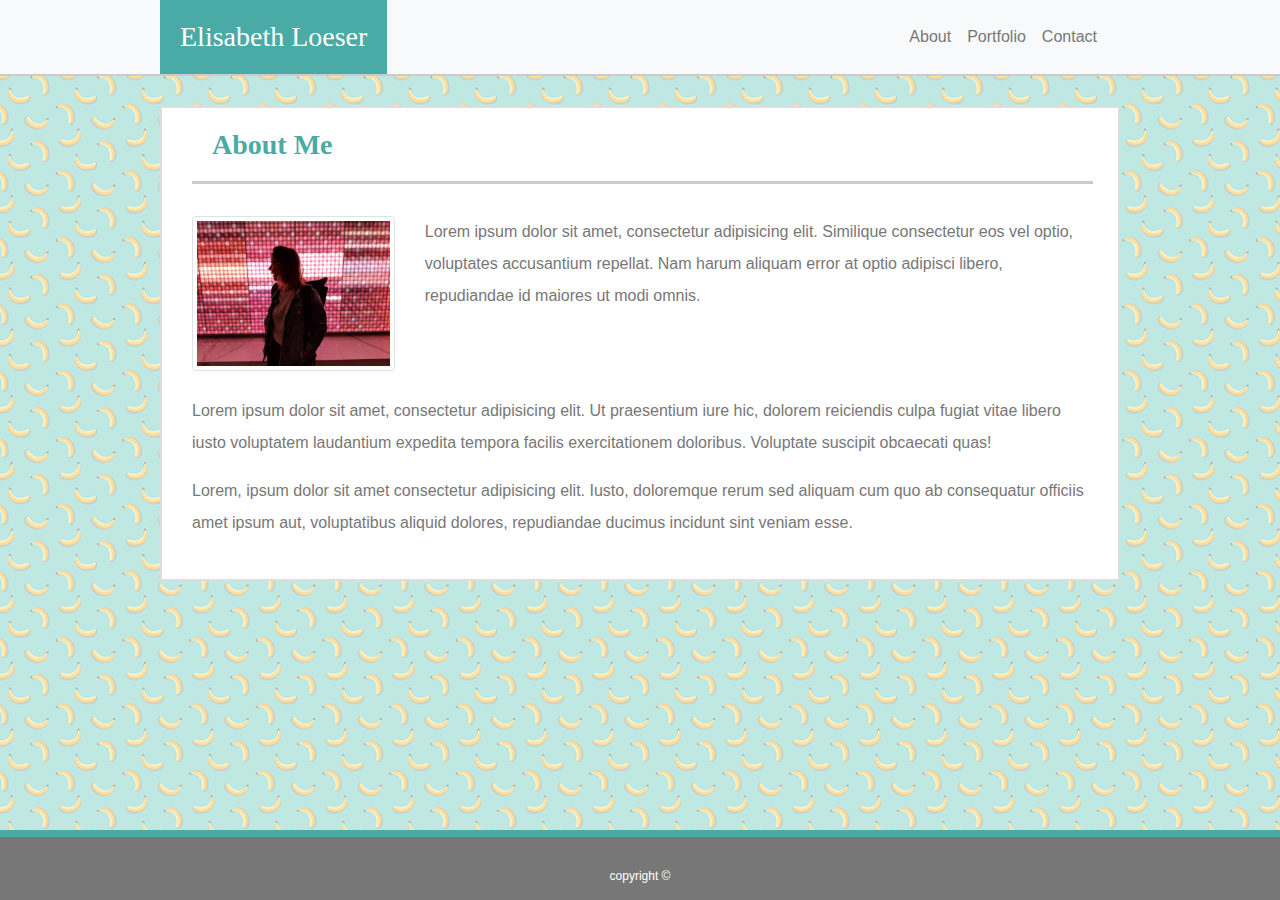
<file: index.html>
<!DOCTYPE html>
<html lang="en">

<head>
    <meta charset="utf-8">
    <meta name="viewport" content="width=device-width, initial-scale=1, shrink-to-fit=no">

    <link rel="stylesheet" href="https://stackpath.bootstrapcdn.com/bootstrap/4.3.1/css/bootstrap.min.css"
        integrity="sha384-ggOyR0iXCbMQv3Xipma34MD+dH/1fQ784/j6cY/iJTQUOhcWr7x9JvoRxT2MZw1T" crossorigin="anonymous">
    <link rel="stylesheet" href="style.css" type="text/css">

</head>

<body background="bananas.png">
    <nav class="navbar navbar-expand-lg navbar-light bg-light">
        <div class="container port-header">
            <a class="navbar-brand" href="index.html">
                <h3 class="port1-heading">Elisabeth Loeser</h3>
            </a>
            <button class="navbar-toggler" type="button" data-toggle="collapse" data-target="#navbarSupportedContent"
                aria-controls="navbarSupportedContent" aria-expanded="false" aria-label="Toggle navigation">
                <span class="navbar-toggler-icon"></span>
            </button>

            <div class="collapse navbar-collapse" id="navbarSupportedContent">
                <ul class="navbar-nav ml-auto">
                    <li class="nav-item">
                        <a class="nav-link" href="index.html">About<span class="sr-only">(current)</span></a>
                    </li>
                    <li class="nav-item">
                        <a class="nav-link" href="portfolio.html">Portfolio</a>
                    </li>
                    <li class="nav-item">
                        <a class="nav-link" href="contact.html" tabindex="-1" aria-disabled="true">Contact</a>
                    </li>
                </ul>
            </div>
        </div>
    </nav>
    <div class="container port-content">
        <div class="row">
            <div class="col-md-12">
                <h3 class="port2-heading">About Me</h3>
            </div>
        </div>
        <br>

        <div class="row">
            <div class="col-md-3">
                <img class="img-thumbnail img-fluid" src="Elli copy.jpg">
            </div>
            <div class="col-md-9">
                <p>Lorem ipsum dolor sit amet, consectetur adipisicing elit. Similique consectetur eos vel optio,
                    voluptates accusantium repellat. Nam harum aliquam error at optio adipisci libero, repudiandae id
                    maiores ut modi omnis.</p>
            </div>
        </div>
        <br>
        <div class="row">
            <div class="col-md-12">
                <p>Lorem ipsum dolor sit amet, consectetur adipisicing elit. Ut praesentium iure hic, dolorem reiciendis
                    culpa fugiat vitae libero iusto voluptatem laudantium expedita tempora facilis exercitationem
                    doloribus. Voluptate suscipit obcaecati quas!</p>
            </div>
        </div>
        <div class="row">
            <div class="col-md-12">
                <p>Lorem, ipsum dolor sit amet consectetur adipisicing elit. Iusto, doloremque rerum sed aliquam cum quo
                    ab consequatur officiis amet ipsum aut, voluptatibus aliquid dolores, repudiandae ducimus incidunt
                    sint veniam esse. </p>
            </div>
        </div>
        <br>

    </div>
    <footer class="footer">
        <div class="container">
            <div row="col-md-12">
                copyright ©
            </div>
        </div>
    </footer>
    <script src="https://code.jquery.com/jquery-3.3.1.slim.min.js"
        integrity="sha384-q8i/X+965DzO0rT7abK41JStQIAqVgRVzpbzo5smXKp4YfRvH+8abtTE1Pi6jizo"
        crossorigin="anonymous"></script>
    <script src="https://cdnjs.cloudflare.com/ajax/libs/popper.js/1.14.7/umd/popper.min.js"
        integrity="sha384-UO2eT0CpHqdSJQ6hJty5KVphtPhzWj9WO1clHTMGa3JDZwrnQq4sF86dIHNDz0W1"
        crossorigin="anonymous"></script>
    <script src="https://stackpath.bootstrapcdn.com/bootstrap/4.3.1/js/bootstrap.min.js"
        integrity="sha384-JjSmVgyd0p3pXB1rRibZUAYoIIy6OrQ6VrjIEaFf/nJGzIxFDsf4x0xIM+B07jRM"
        crossorigin="anonymous"></script>
</body>


</html>
</file>
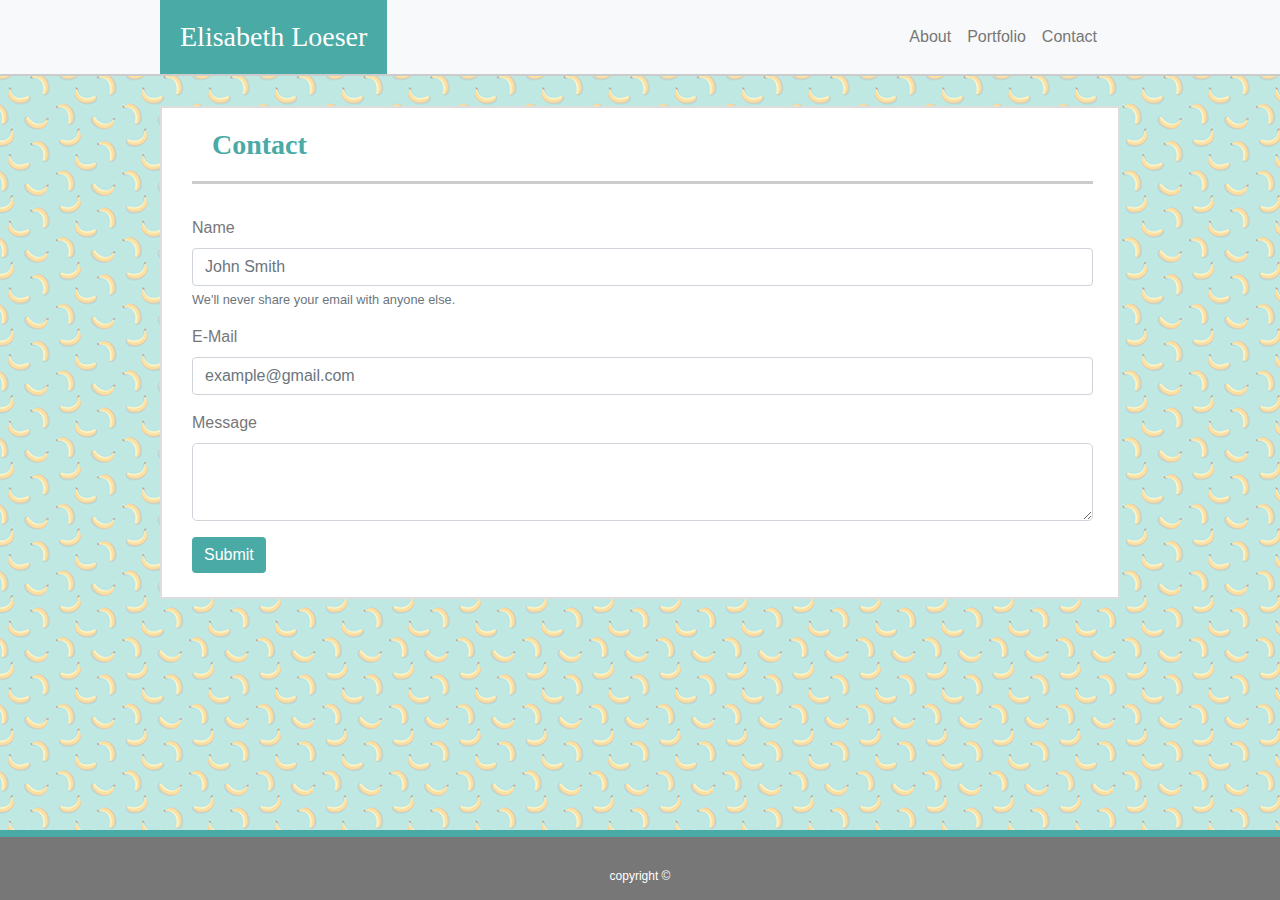
<file: contact.html>
<!DOCTYPE html>
<html lang="en">

<head>
    <meta charset="utf-8">
    <meta name="viewport" content="width=device-width, initial-scale=1, shrink-to-fit=no">

    <link rel="stylesheet" href="https://stackpath.bootstrapcdn.com/bootstrap/4.3.1/css/bootstrap.min.css"
        integrity="sha384-ggOyR0iXCbMQv3Xipma34MD+dH/1fQ784/j6cY/iJTQUOhcWr7x9JvoRxT2MZw1T" crossorigin="anonymous">
    <link rel="stylesheet" href="style.css" type="text/css">
</head>

<body background="bananas.png">
    <nav class="navbar navbar-expand-lg navbar-light bg-light">
        <div class="container port-header">
            <a class="navbar-brand" href="index.html">
                <h3 class="port1-heading">Elisabeth Loeser</h3>
            </a>
            <button class="navbar-toggler" type="button" data-toggle="collapse" data-target="#navbarSupportedContent"
                aria-controls="navbarSupportedContent" aria-expanded="false" aria-label="Toggle navigation">
                <span class="navbar-toggler-icon"></span>
            </button>

            <div class="collapse navbar-collapse" id="navbarSupportedContent">
                <ul class="navbar-nav ml-auto">
                    <li class="nav-item">
                        <a class="nav-link" href="index.html">About<span class="sr-only">(current)</span></a>
                    </li>
                    <li class="nav-item">
                        <a class="nav-link" href="portfolio.html">Portfolio</a>
                    </li>
                    <li class="nav-item">
                        <a class="nav-link" href="contact.html" tabindex="-1" aria-disabled="true">Contact</a>
                    </li>
                </ul>
            </div>
        </div>
    </nav>
    <div class="container port-content">
        <div class="row">
            <div class="col-md-12">
                <h3 class="port2-heading">Contact</h3>
            </div>
        </div>
        <br>
        <form>
            <div class="form-group">
                <label for="exampleInputEmail1">Name</label>
                <input type="email" class="form-control" id="exampleInputEmail1" aria-describedby="emailHelp"
                    placeholder="John Smith">
                <small id="emailHelp" class="form-text text-muted">We'll never share your email with anyone
                    else.</small>
            </div>
            <div class="form-group">
                <label for="exampleInputPassword1">E-Mail</label>
                <input type="password" class="form-control" id="exampleInputPassword1" placeholder="example@gmail.com">
            </div>
            <div class="form-group">
                <label for="inputMessage">Message</label>
                <textarea name="career[message]" class="form-control form-control-lg" tabindex="4"></textarea>
            </div>
            <button type="submit" class="btn btn-primary">Submit</button>
        </form>
        <br>


    </div>
    <footer class="footer">
        <div class="container">
            <div row="col-md-12">
                copyright ©
            </div>
        </div>
    </footer>
    <script src="https://code.jquery.com/jquery-3.3.1.slim.min.js"
        integrity="sha384-q8i/X+965DzO0rT7abK41JStQIAqVgRVzpbzo5smXKp4YfRvH+8abtTE1Pi6jizo"
        crossorigin="anonymous"></script>
    <script src="https://cdnjs.cloudflare.com/ajax/libs/popper.js/1.14.7/umd/popper.min.js"
        integrity="sha384-UO2eT0CpHqdSJQ6hJty5KVphtPhzWj9WO1clHTMGa3JDZwrnQq4sF86dIHNDz0W1"
        crossorigin="anonymous"></script>
    <script src="https://stackpath.bootstrapcdn.com/bootstrap/4.3.1/js/bootstrap.min.js"
        integrity="sha384-JjSmVgyd0p3pXB1rRibZUAYoIIy6OrQ6VrjIEaFf/nJGzIxFDsf4x0xIM+B07jRM"
        crossorigin="anonymous"></script>
</body>


</html>
</file>
<file: style.css>
nav {
    font-family: Arial, Helvetica, sans-serif;
    border-bottom: 2px solid #cccccc;
}

.navbar-light .navbar-nav .nav-link {
    color: #777777;
}

.navbar {
    padding: 0;
}

.navbar-brand {
    padding: 0;
}

.port1-heading {
    font-family: Georgia, 'Times New Roman', Times, serif;
    color: #ffffff;
    background-color: #4aaaa5;
    padding: 20px 20px 20px 20px;
    margin: 0;
}

.port-header {
    padding-left: 0;
}

.port2-heading {
    font-family: Georgia, 'Times New Roman', Times, serif;
    color: #4aaaa5;
    font-weight: bold;
    padding: 20px 20px;
    border-bottom: 3px solid;
    border-bottom-color: #cccccc;
}

.container {
    max-width: 960px;
}

.port-content {
    background-color: #ffffff;
    margin-top: 30px;
    border: 2px solid #dddddd;
    padding: 0 25px 0 30px;
    margin-bottom: 150px;
}

p {
    color: #777777;
    font-family: Arial, Helvetica, sans-serif;
    font-size: 16px;
    line-height: 2;
}

.footer {
    position: fixed;
    width: 100%;
    bottom: 0;
    text-align: center;
    color: #ffffff;
    background-color: #777777;
    height: 70px;
    border-top: 7px solid;
    border-top-color: #4aaaa5;
    font-size: 12px;
    padding-top: 30px;
}

.index-img {
    max-width: 100%;
    height: auto;
    margin-top: 20px;
}

.img-fluid {
    width: 100%;
}

.img-port {
    position: relative;
}

.text-block {
    position: absolute;
    bottom: 20px;
    background-color: #4aaaa5;
    color: white;
    margin: auto 0 auto 0;
    width: 100%;
    text-align: center;
    padding-top: 10px;
    font-weight: normal;
    font-family: 'Georgia', Times, Times New Roman, serif;
  }

  .btn-primary {
      background-color: #4aaaa5;
      border-width: 0;
  }

  .form-group {
    color: #777777;
    
  }

  @media only screen and (max-width: 765px) {
    .img-fluid {
      margin-bottom: 30px;
    }
  }
</file>
